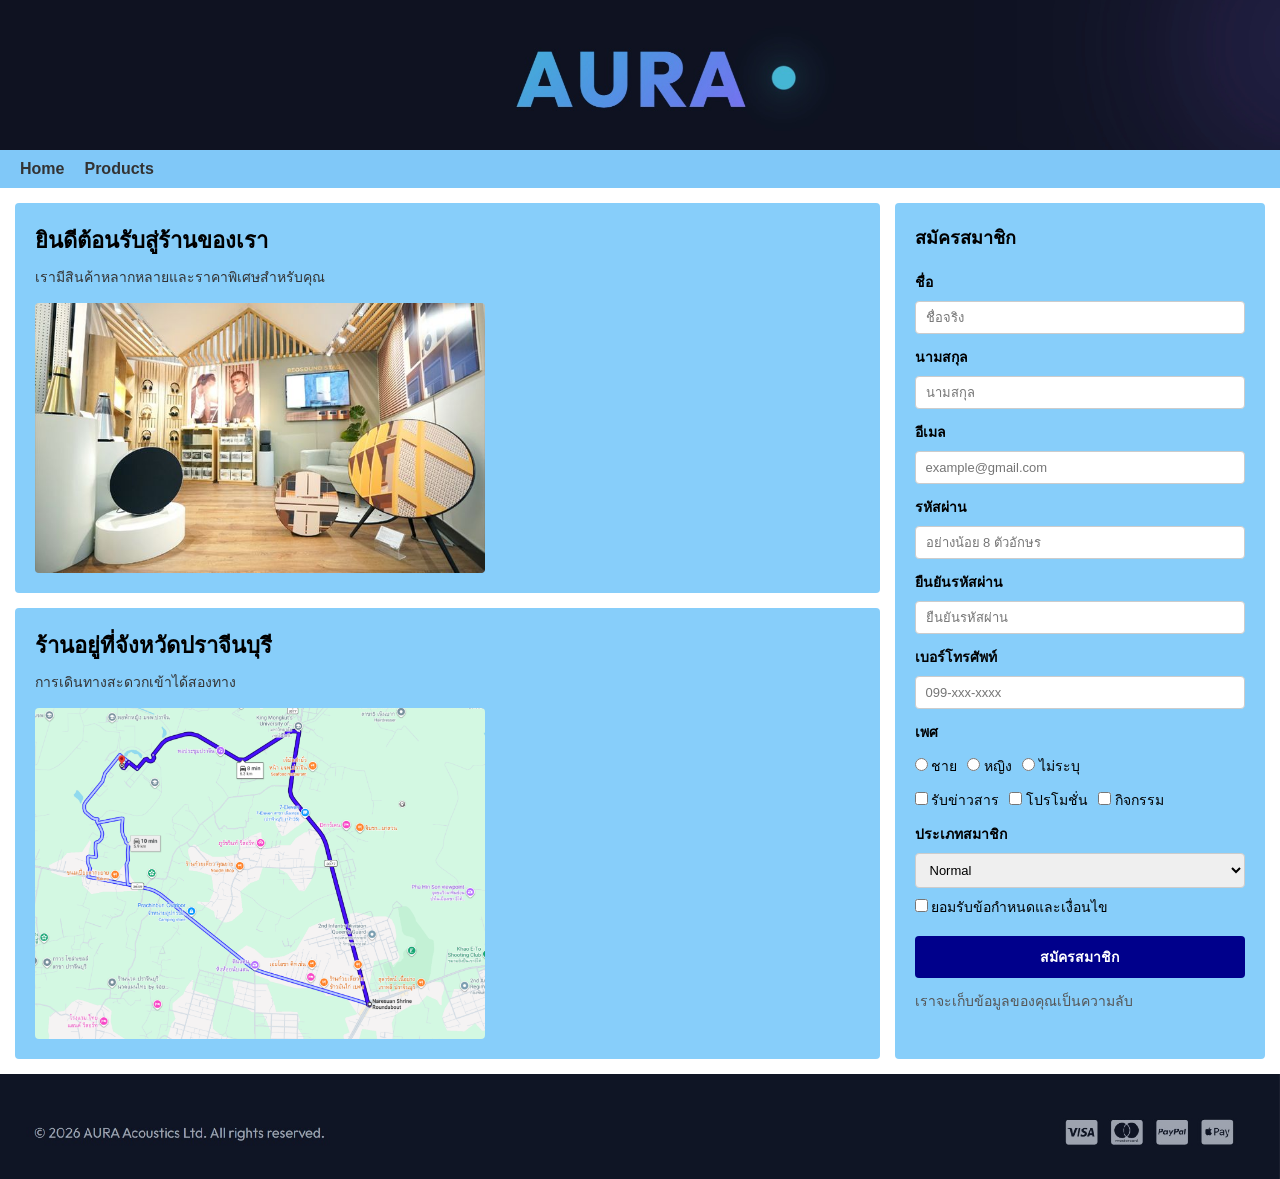
<file: index.html>
<!DOCTYPE html>
<html>
<head>
    <meta charset="UTF-8">
    <title>AURA</title>
    <link rel="stylesheet" href="css/gridstyle.css">
</head>
<body>
<header>
    <div class="header-box">
        <img src="images/header.jpg">
    </div>
</header>
<nav class="top-menu">
    <ul>
        <li><a href="index.html">Home</a></li>
        <li><a href="product.html">Products</a></li>
    </ul>
</nav>

<div class="container">
    <div class="main-content">
        <div class="card">
            <h1>ยินดีต้อนรับสู่ร้านของเรา</h1>
            <h2>เรามีสินค้าหลากหลายและราคาพิเศษสำหรับคุณ</h2>
            <img src="images/shop.jpg">
        </div>

        <div class="card">
            <h1>ร้านอยู่ที่จังหวัดปราจีนบุรี</h1>
            <h2>การเดินทางสะดวกเข้าได้สองทาง</h2>
            <img src="images/map.png">
        </div>
    </div>
    <div class="sidebar">
        <h2>สมัครสมาชิก</h2>
        <form action="#" method="POST">
            <label>ชื่อ</label>
            <input type="text" placeholder="ชื่อจริง">

            <label>นามสกุล</label>
            <input type="text" placeholder="นามสกุล">

            <label>อีเมล</label>
            <input type="email" placeholder="example@gmail.com">

            <label>รหัสผ่าน</label>
            <input type="password" placeholder="อย่างน้อย 8 ตัวอักษร">

            <label>ยืนยันรหัสผ่าน</label>
            <input type="password" placeholder="ยืนยันรหัสผ่าน">

            <label>เบอร์โทรศัพท์</label>
            <input type="tel" placeholder="099-xxx-xxxx">

            <label>เพศ</label>
            <div class="radio-group">
                <label><input type="radio" name="gender" value="male"> ชาย</label>
                <label><input type="radio" name="gender" value="female"> หญิง</label>
                <label><input type="radio" name="gender" value="other"> ไม่ระบุ</label>
            </div>

            <div class="checkbox-group">
                <label><input type="checkbox"> รับข่าวสาร</label>
                <label><input type="checkbox"> โปรโมชั่น</label>
                <label><input type="checkbox"> กิจกรรม</label>
            </div>

            <label>ประเภทสมาชิก</label>
            <select>
                <option value="Normal">Normal</option>
                <option value="VIP">VIP</option>
                <option value="Premium">Premium</option>
            </select>

            <div class="terms">
                <label><input type="checkbox"> ยอมรับข้อกำหนดและเงื่อนไข</label>
            </div>

            <button type="submit">สมัครสมาชิก</button>
            <p class="note">เราจะเก็บข้อมูลของคุณเป็นความลับ</p>
        </form>
    </div>

</div>

<footer>
    <div class="footer-box">
        <img src="images/footer.jpg">
    </div>
</footer>
</body>
</html>
</file>
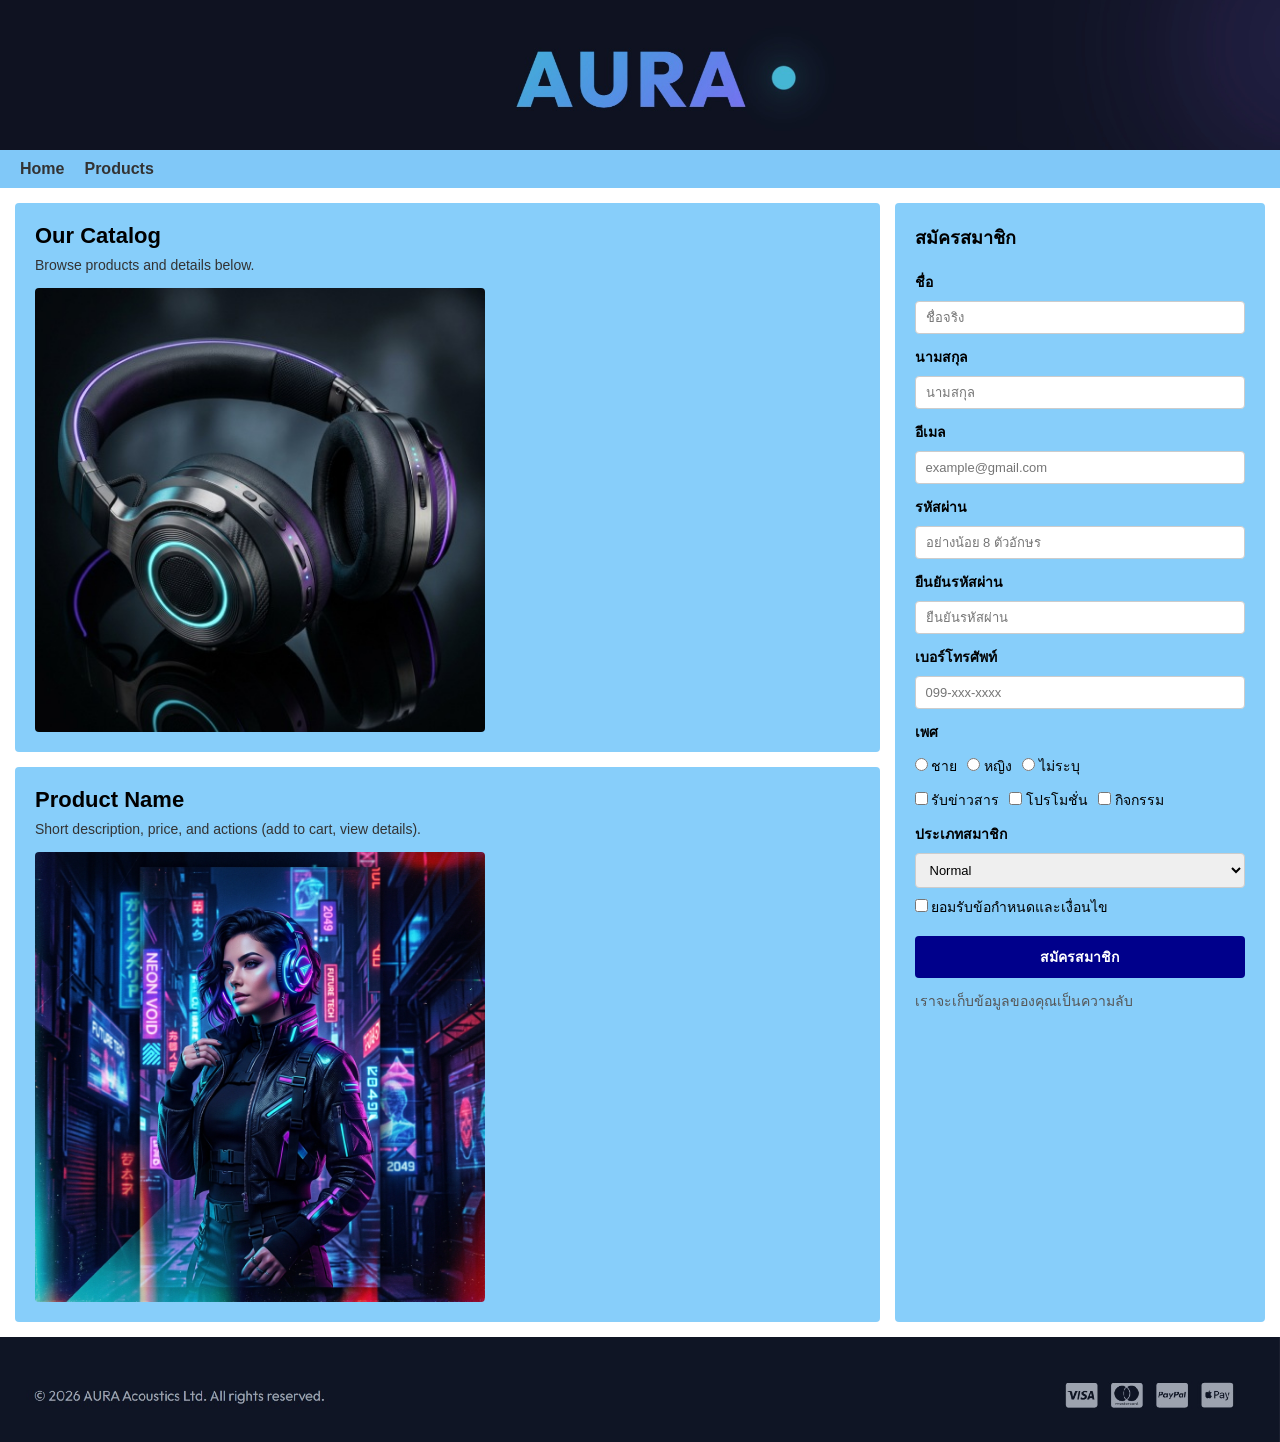
<file: product.html>
<!DOCTYPE html>
<html>
<head>
    <meta charset="UTF-8">
    <title>AURA - Products</title>
    <link rel="stylesheet" href="css/gridstyle.css">
</head>
<body>
<header>
    <div class="header-box">
        <img src="images/header.jpg">
    </div>
</header>
<nav class="top-menu">
    <ul>
        <li><a href="index.html">Home</a></li>
        <li><a href="product.html">Products</a></li>
    </ul>
</nav>

<div class="container">
    <div class="main-content">
        <div class="card">
            <h1>Our Catalog</h1>
            <h2>Browse products and details below.</h2>
            <img src="images/product1.jpg"> 
        </div>

        <div class="card">
            <h1>Product Name</h1>
            <h2>Short description, price, and actions (add to cart, view details).</h2>
            <img src="images/product2.jpg"> 
        </div>
    </div>

    <div class="sidebar">
        <h2>สมัครสมาชิก</h2>
        <form action="#" method="POST">
            <label>ชื่อ</label>
            <input type="text" placeholder="ชื่อจริง">

            <label>นามสกุล</label>
            <input type="text" placeholder="นามสกุล">

            <label>อีเมล</label>
            <input type="email" placeholder="example@gmail.com">

            <label>รหัสผ่าน</label>
            <input type="password" placeholder="อย่างน้อย 8 ตัวอักษร">

            <label>ยืนยันรหัสผ่าน</label>
            <input type="password" placeholder="ยืนยันรหัสผ่าน">

            <label>เบอร์โทรศัพท์</label>
            <input type="tel" placeholder="099-xxx-xxxx">

            <label>เพศ</label>
            <div class="radio-group">
                <label><input type="radio" name="gender" value="male"> ชาย</label>
                <label><input type="radio" name="gender" value="female"> หญิง</label>
                <label><input type="radio" name="gender" value="other"> ไม่ระบุ</label>
            </div>

            <div class="checkbox-group">
                <label><input type="checkbox"> รับข่าวสาร</label>
                <label><input type="checkbox"> โปรโมชั่น</label>
                <label><input type="checkbox"> กิจกรรม</label>
            </div>

            <label>ประเภทสมาชิก</label>
            <select>
                <option value="Normal">Normal</option>
                <option value="VIP">VIP</option>
                <option value="Premium">Premium</option>
            </select>

            <div class="terms">
                <label><input type="checkbox"> ยอมรับข้อกำหนดและเงื่อนไข</label>
            </div>

            <button type="submit">สมัครสมาชิก</button>
            <p class="note">เราจะเก็บข้อมูลของคุณเป็นความลับ</p>
        </form>
    </div>

</div>

<footer>
    <div class="footer-box">
        <img src="images/footer.jpg">
    </div>
</footer>
</body>
</html>
</file>
<file: css/gridstyle.css>
* {
    box-sizing: border-box;
    margin: 0;
    padding: 0;
    font-family: Arial, sans-serif;
}

body {
    background-color: #ffffff;
}

header .header-box img{
    width: 100%;
    height: 150px;
    object-fit: cover;
    display: block;
}

footer .footer-box img{
    width: 100%;
    height: auto;
    display: block;
}

.top-menu {
    background-color: #80c8f8; 
    padding: 10px 20px;
}

.top-menu ul {
    list-style: none;
    display: flex;
    gap: 20px;
}

.top-menu a {
    text-decoration: none;
    color: #333;
    font-weight: bold;
}

.container {
    display: grid;
    grid-template-columns: 7fr 3fr; 
    gap: 15px;
    padding: 15px;
}

.main-content {
    display: grid;
    grid-template-rows: auto auto;
    gap: 15px;
}
.card {
    background-color: #87cefa;
    padding: 20px;
    border-radius: 4px;
}

.card h1 {
    font-size: 22px;
    margin-bottom: 8px;
    color: #000;
}

.card h2 {
    font-size: 14px;
    font-weight: normal;
    margin-bottom: 15px;
    color: #333;
}

.card img {
    width: 100%;
    max-width: 450px;
    display: block;
    border-radius: 4px;
}
.sidebar {
    background-color: #87cefa;
    padding: 20px;
    border-radius: 4px;
}

.sidebar h2 {
    font-size: 18px;
    margin-bottom: 15px;
    color: #000;
}

.sidebar form {
    display: grid;
    gap: 8px;
}

.sidebar label {
    font-size: 14px;
    font-weight: bold;
    color: #000;
    margin-top: 4px;
}
.sidebar input[type="text"],
.sidebar input[type="email"],
.sidebar input[type="password"],
.sidebar input[type="tel"],
.sidebar select {
    width: 100%;
    padding: 8px 10px;
    border: 1px solid #ccc;
    border-radius: 4px;
    font-size: 13px;
    outline: none;
}
.radio-group,
.checkbox-group {
    display: flex;
    gap: 10px;
    font-weight: normal;
    font-size: 13px;
}

.radio-group label,
.checkbox-group label,
.terms label {
    font-weight: normal;
    cursor: pointer;
}
.sidebar button {
    background-color: #00008b;
    color: #ffffff;
    padding: 10px;
    border: none;
    border-radius: 4px;
    font-size: 14px;
    font-weight: bold;
    cursor: pointer;
    margin-top: 10px;
}

.sidebar button:hover {
    background-color: #000055;
}
.sidebar .note {
    font-size: 14px;
    color: #555555;
    margin-top: 4px;
}
</file>
